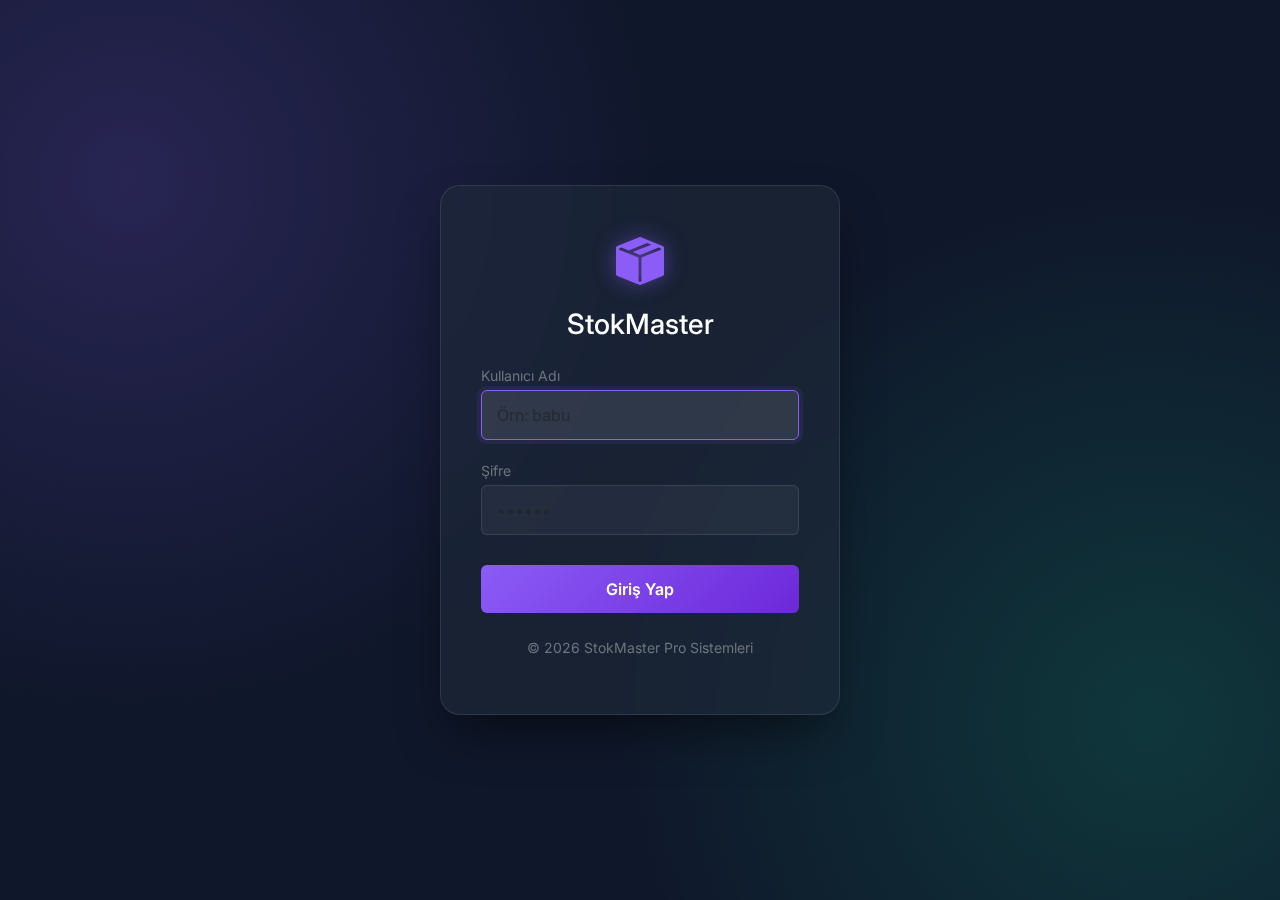
<file: src/main/resources/static/login.html>
<!DOCTYPE html>
<html lang="tr">
<head>
    <meta charset="UTF-8">
    <meta name="viewport" content="width=device-width, initial-scale=1.0">
    <title>Giriş Yap | StokMaster</title>
    <link href="https://fonts.googleapis.com/css2?family=Inter:wght@300;400;600&display=swap" rel="stylesheet">
    <link href="https://cdn.jsdelivr.net/npm/bootstrap@5.3.0/dist/css/bootstrap.min.css" rel="stylesheet">
    <link rel="stylesheet" href="https://cdn.jsdelivr.net/npm/bootstrap-icons@1.11.0/font/bootstrap-icons.css">
    
    <style>
        body {
            background-color: #0f172a;
            background-image: radial-gradient(circle at 10% 20%, rgba(139, 92, 246, 0.2), transparent 40%),
                              radial-gradient(circle at 90% 80%, rgba(16, 185, 129, 0.2), transparent 40%);
            height: 100vh;
            display: flex;
            align-items: center;
            justify-content: center;
            font-family: 'Inter', sans-serif;
            color: white;
            overflow: hidden;
        }

        .login-card {
            background: rgba(30, 41, 59, 0.6);
            backdrop-filter: blur(20px);
            border: 1px solid rgba(255, 255, 255, 0.1);
            padding: 40px;
            border-radius: 20px;
            width: 100%;
            max-width: 400px;
            box-shadow: 0 25px 50px -12px rgba(0, 0, 0, 0.5);
            text-align: center;
        }

        .brand-icon {
            font-size: 3rem;
            color: #8b5cf6;
            margin-bottom: 10px;
            text-shadow: 0 0 20px rgba(139, 92, 246, 0.5);
        }

        .form-control {
            background: rgba(255, 255, 255, 0.05);
            border: 1px solid rgba(255, 255, 255, 0.1);
            color: white;
            padding: 12px 15px;
            margin-bottom: 20px;
        }

        .form-control:focus {
            background: rgba(255, 255, 255, 0.1);
            color: white;
            border-color: #8b5cf6;
            box-shadow: 0 0 0 4px rgba(139, 92, 246, 0.1);
        }

        .btn-login {
            background: linear-gradient(135deg, #8b5cf6 0%, #6d28d9 100%);
            border: none;
            padding: 12px;
            width: 100%;
            font-weight: 600;
            margin-top: 10px;
            transition: transform 0.2s;
        }
        
        .btn-login:hover {
            transform: scale(1.02);
            box-shadow: 0 0 20px rgba(139, 92, 246, 0.4);
        }

        .error-msg {
            color: #ef4444;
            background: rgba(239, 68, 68, 0.1);
            padding: 10px;
            border-radius: 8px;
            margin-bottom: 20px;
            font-size: 0.9rem;
            display: none; /* JS ile açacağız */
        }
    </style>
</head>
<body>

    <div class="login-card">
        <div class="brand-icon">
            <i class="bi bi-box-seam-fill"></i>
        </div>
        <h3 class="mb-4">StokMaster</h3>
        
        <div id="hataKutusu" class="error-msg">
            <i class="bi bi-exclamation-circle me-2"></i> Kullanıcı adı veya şifre hatalı!
        </div>

        <form action="/login" method="post">
            <div class="text-start mb-1 text-secondary small">Kullanıcı Adı</div>
            <input type="text" name="username" class="form-control" placeholder="Örn: babu" required autofocus>
            
            <div class="text-start mb-1 text-secondary small">Şifre</div>
            <input type="password" name="password" class="form-control" placeholder="••••••" required>
            
            <button type="submit" class="btn btn-primary btn-login">Giriş Yap</button>
        </form>
        
        <p class="mt-4 text-secondary small">
            © 2026 StokMaster Pro Sistemleri
        </p>
    </div>

    <script>
        // Eğer URL'de ?error varsa hata mesajını göster
        const urlParams = new URLSearchParams(window.location.search);
        if (urlParams.has('error')) {
            document.getElementById('hataKutusu').style.display = 'block';
        }
    </script>

</body>
</html>
</file>
